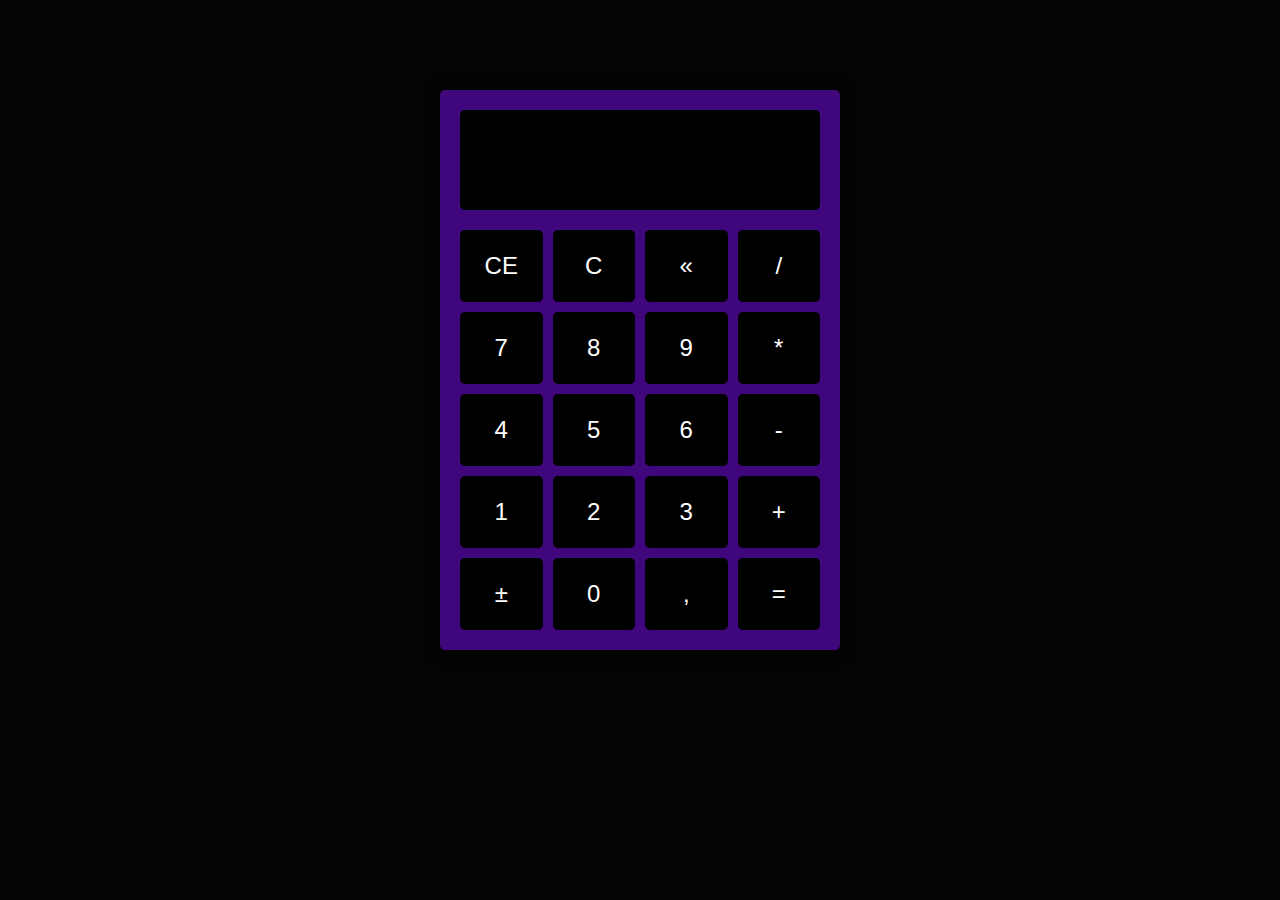
<file: calculadora/index.html>
<!DOCTYPE html>
<html lang="en">

<head>
    <meta charset="UTF-8">
    <meta name="viewport" content="width=device-width, initial-scale=1.0">
    <link rel="stylesheet" href="style.css">
    <title>calculadora</title>
</head>

<body>
    <div class="calculator">
        <div class="display" id="display"></div>
        <div class="calculator-buttons">
            <button id="limparDisplay">CE</button>
            <button id="limparCalculo">C</button>
            <button id="backspace">«</button>
            <button id="operadorDividir">/</button>
            <button id="tecla7">7</button>
            <button id="tecla8">8</button>
            <button id="tecla9">9</button>
            <button id="operadorMultiplicar">*</button>
            <button id="tecla4">4</button>
            <button id="tecla5">5</button>
            <button id="tecla6">6</button>
            <button id="operadorSubtrair">-</button>
            <button id="tecla1">1</button>
            <button id="tecla2">2</button>
            <button id="tecla3">3</button>
            <button id="operadorAdicionar">+</button>
            <button id="inverter">±</button>
            <button id="tecla0">0</button>
            <button id="decimal">,</button>
            <button id="igual">=</button>
        </div>
        <script src="calculadora.js"></script>
</body>

</html>
</file>
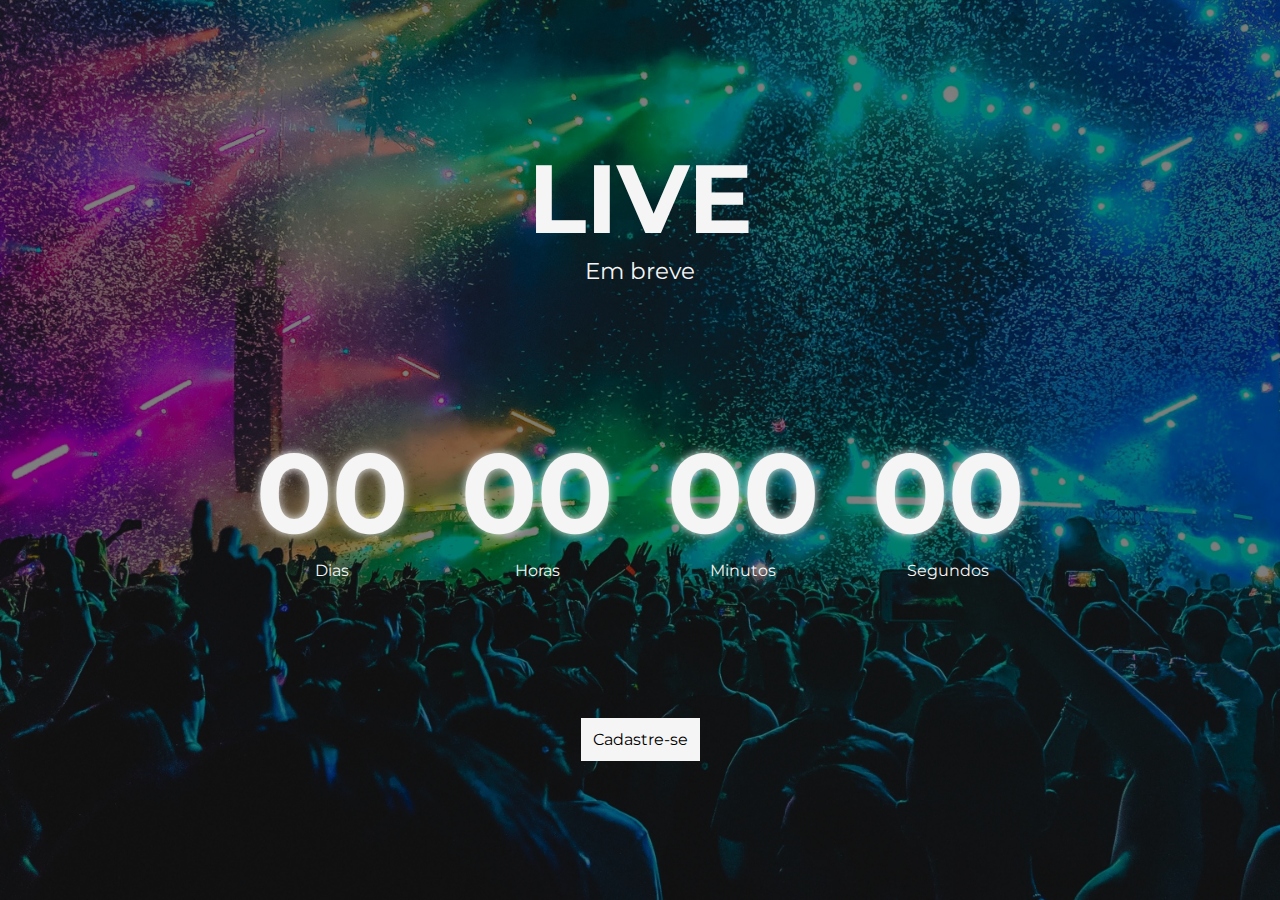
<file: countdown/index.html>
<!DOCTYPE html>
<html lang="pt-br">

<head>
    <meta charset="UTF-8">
    <meta name="viewport" content="width=device-width, initial-scale=1.0">
    <link rel="stylesheet" href="style.css">
    <link href="https://fonts.googleapis.com/css2?family=Montserrat:wght@700&display=swap" rel="stylesheet">
    <title>Count Down</title>
</head>

<body>
    <div class="container">
        <div class='title'>
            <h1>LIVE</h1>
            <p>Em breve</p>
        </div>

        <div class="countdown">
            <div>
                <h1 id="dias">00</h1>
                <p>Dias</p>
            </div>
            <div>
                <h1 id="horas">00</h1>
                <p>Horas</p>
            </div>
            <div>
                <h1 id="minutos">00</h1>
                <p>Minutos</p>
            </div>
            <div>
                <h1 id="segundos">00</h1>
                <p>Segundos</p>
            </div>
        </div>

        <div class='button'>
            <p>Cadastre-se</p>
        </div>
    </div>

    <script src="./main.js"></script>
</body>

</html>
</file>
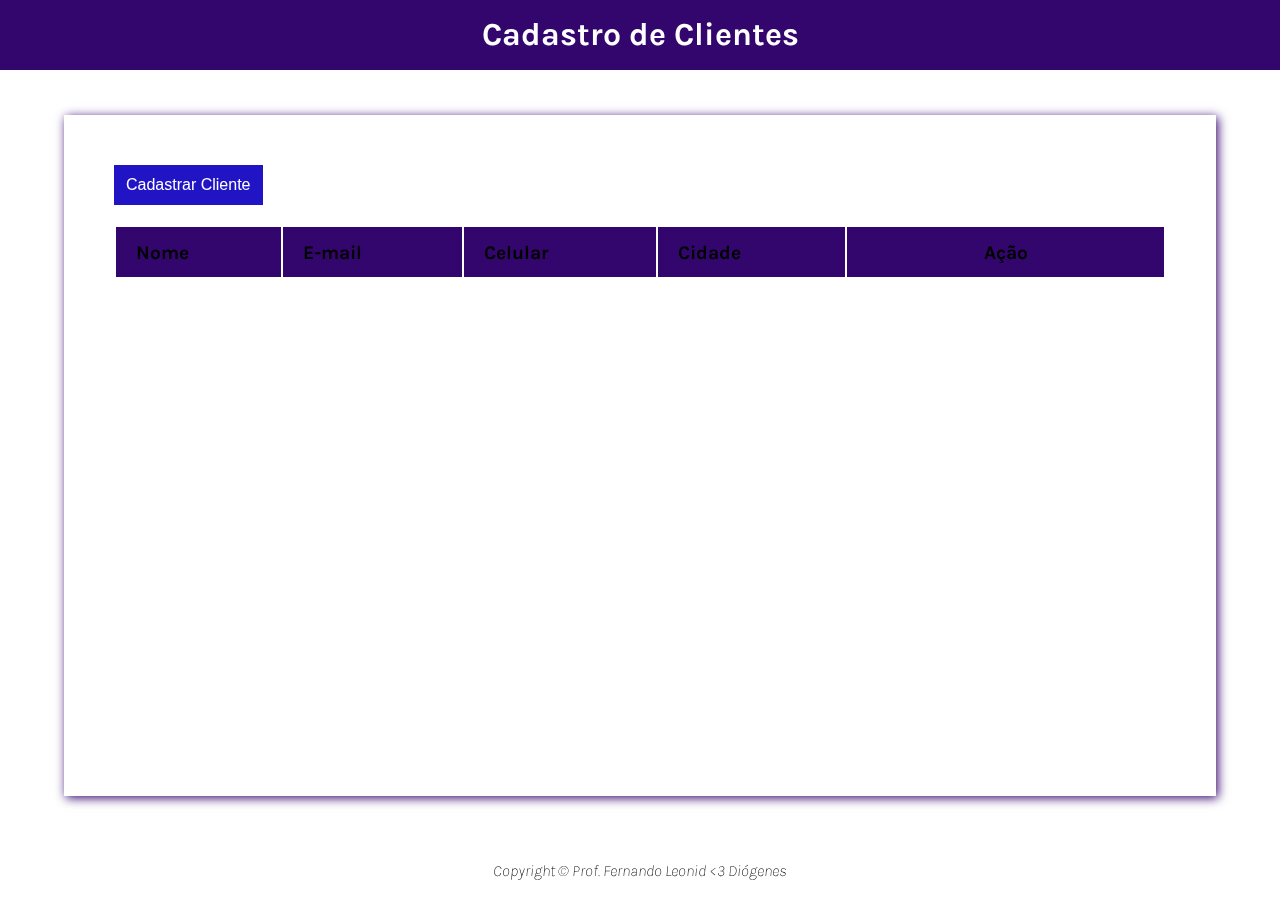
<file: crud/index.html>
<!DOCTYPE html>
<html lang="pt-BR">

<head>
    <meta charset="UTF-8">
    <meta http-equiv="X-UA-Compatible" content="IE=edge">
    <meta name="viewport" content="width=device-width, initial-scale=1.0">
    <link rel="preconnect" href="https://fonts.gstatic.com">
    <link href="https://fonts.googleapis.com/css2?family=Karla:ital,wght@0,400;0,700;1,200;1,800&display=swap"
        rel="stylesheet">
    <link rel="stylesheet" href="css/main.css">
    <link rel="stylesheet" href="css/button.css">
    <link rel="stylesheet" href="css/records.css">
    <link rel="stylesheet" href="css/modal.css">
    <script src="main.js" defer></script>
    <title>CRUD</title>
</head>

<body>
    <header>
        <h1 class="header-title">Cadastro de Clientes</h1>
    </header>
    <main>
        <button type="button" class="button blue mobile" id="cadastrarCliente">Cadastrar Cliente</button>
        <table id="tableClient" class="records">
            <thead>
                <tr>
                    <th>Nome</th>
                    <th>E-mail</th>
                    <th>Celular</th>
                    <th>Cidade</th>
                    <th>Ação</th>
                </tr>
            </thead>
            <tbody>

            </tbody>
        </table>
        <div class="modal" id="modal">
            <div class="modal-content">
                <header class="modal-header">
                    <h2>Novo Cliente</h2>
                    <span class="modal-close" id="modalClose">&#10006;</span>
                </header>
                <form id="form" class="modal-form">
                    <input type="text" id="nome" data-index="new" class="modal-field" placeholder="Nome do Cliente"
                        required>
                    <input type="email" id="email" data-index="new" class="modal-field" placeholder="e-mail do Cliente" required>
                    <input type="text" id="celular" class="modal-field" placeholder="Celular do Cliente" required>
                    <input type="text" id="cidade" class="modal-field" placeholder="Cidade do Cliente" required>
                </form>
                <footer class="modal-footer">
                    <button id="salvar" class="button green">Salvar</button>
                    <button id="cancelar" class="button blue">Cancelar</button>
                </footer>
            </div>
        </div>
    </main>
    <footer>
        Copyright &copy; Prof. Fernando Leonid <3 Diógenes
     </footer>
</body>

</html>
</file>
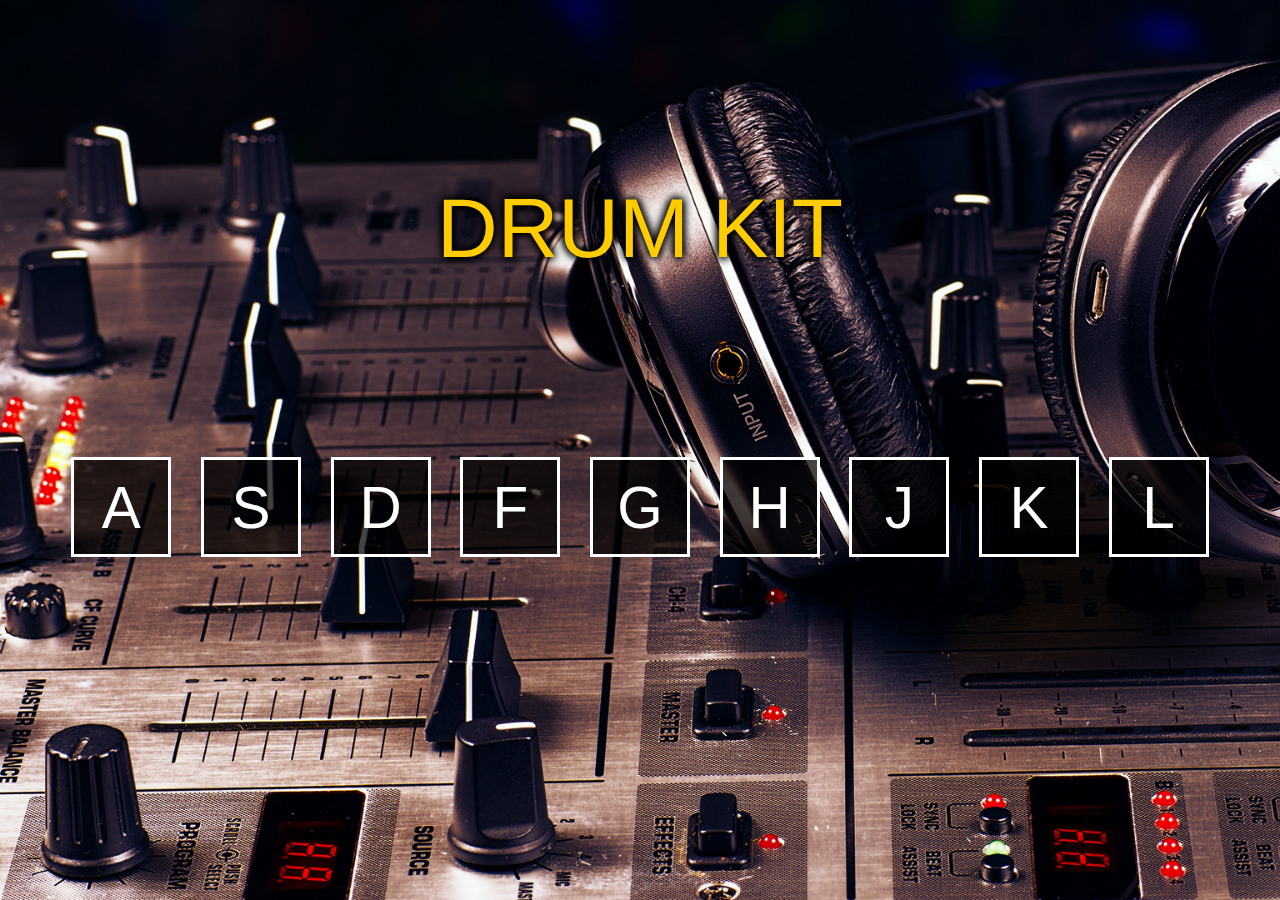
<file: drumkit/index.html>
<!DOCTYPE html>
<html lang="pt-br">
    <head>
        <meta charset="UTF-8">
        <meta name="viewport" content="width=device-width, initial-scale=1.0">
        <link rel="stylesheet" href="style.css">
        <title>DRUM KIT</title>
    </head>
    <body>
        <main>
            <diV class="title">DRUM KIT</div> 
            <div class="container" id="container">
                <!-- divs criadas pelo JS -->
            </div>
            <script src="./index.js"></script>
        </main>
    </body>
</html>
</file>
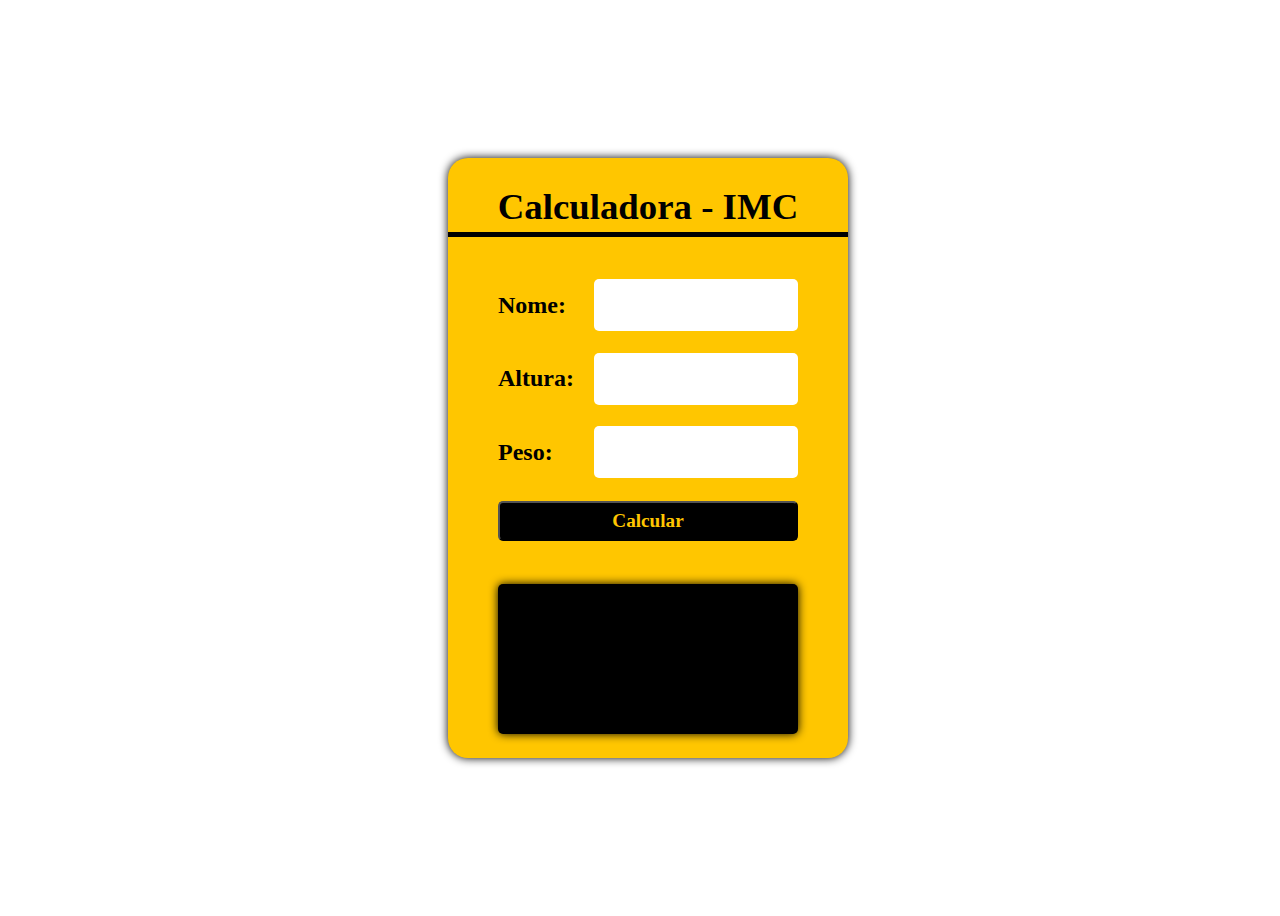
<file: IMC/index.html>
<!DOCTYPE html>
<html lang="en">

<head>
    <meta charset="UTF-8">
    <meta name="viewport" content="width=device-width, initial-scale=1.0">
    <title>IMC</title>
    <link rel="stylesheet" href="style.css">
</head>

<body>
    <main>
        <div class="container">
            <div class="title"> Calculadora - IMC </div>
            <div class="input">
                <label>Nome:</label>
                <input type="text" id='nome'>
            </div>
            <div class="input">
                <label>Altura:</label>
                <input type="number" id='altura'>
            </div>
            <div class="input">
                <label>Peso:</label>
                <input type="number" id='peso'>
            </div>
            <button id='calcular'>Calcular</button>

            <div class="result" id='resultado'></div>
        </div>
    </main>
    <script src="./imc.js"></script>
</body>

</html>
</file>
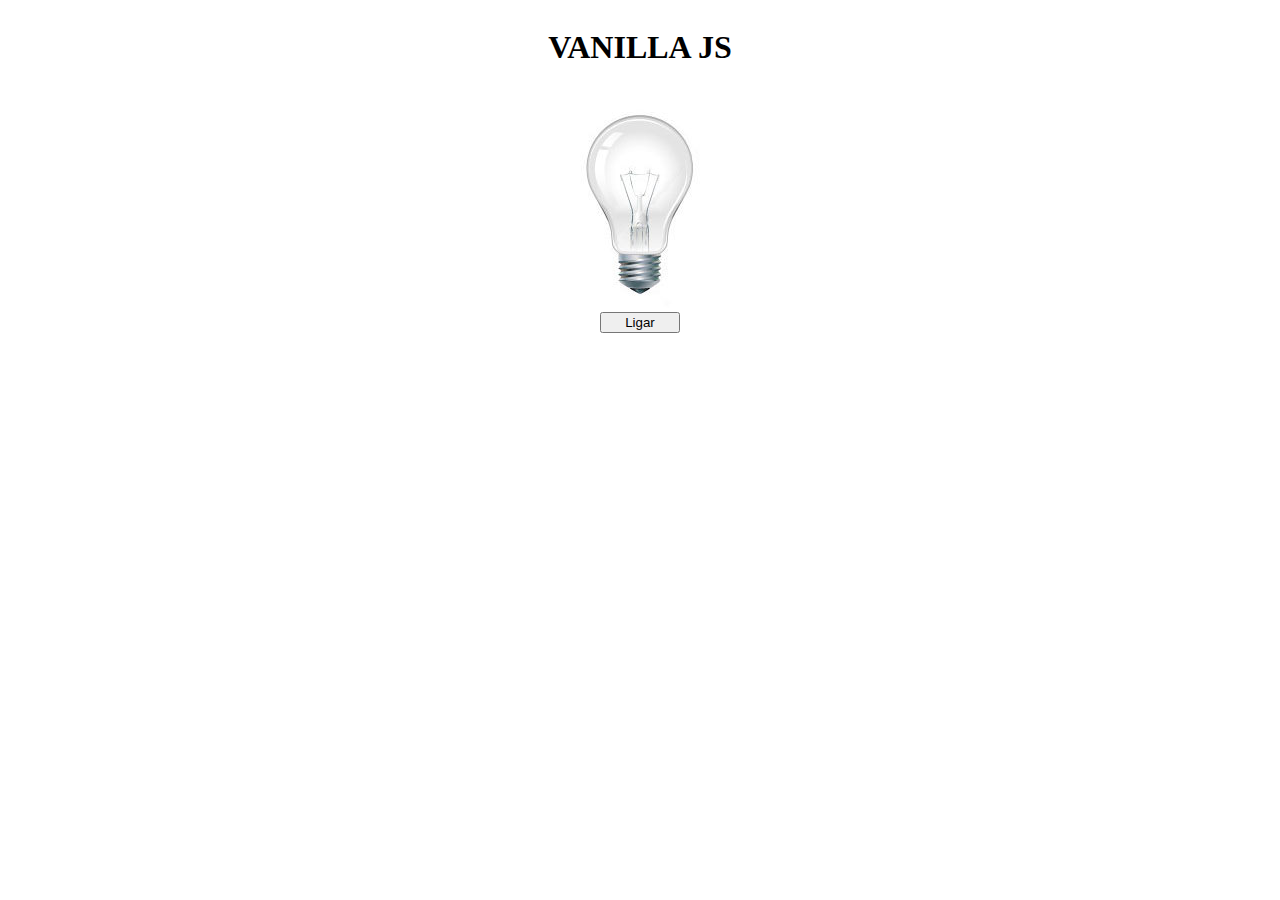
<file: lampada/index.html>
<!DOCTYPE html>
<html lang="en">

<head>
    <meta charset="UTF-8">
    <meta name="viewport" content="width=device-width, initial-scale=1.0">
    <link rel="stylesheet" href="style.css">
    <title>Lâmpada</title>
</head>

<body>
    <header>
        <h1>VANILLA JS</h1>
    </header>
    <main>
        <div>
            <img src="./img/desligada.jpg" alt="Lâmpada" id='lamp'>
        </div>
        <div>
            <button id='turnOnOff'>Ligar</button>
        </div>
    </main>
    <script src="./lampada.js"></script>
</body>

</html>
</file>
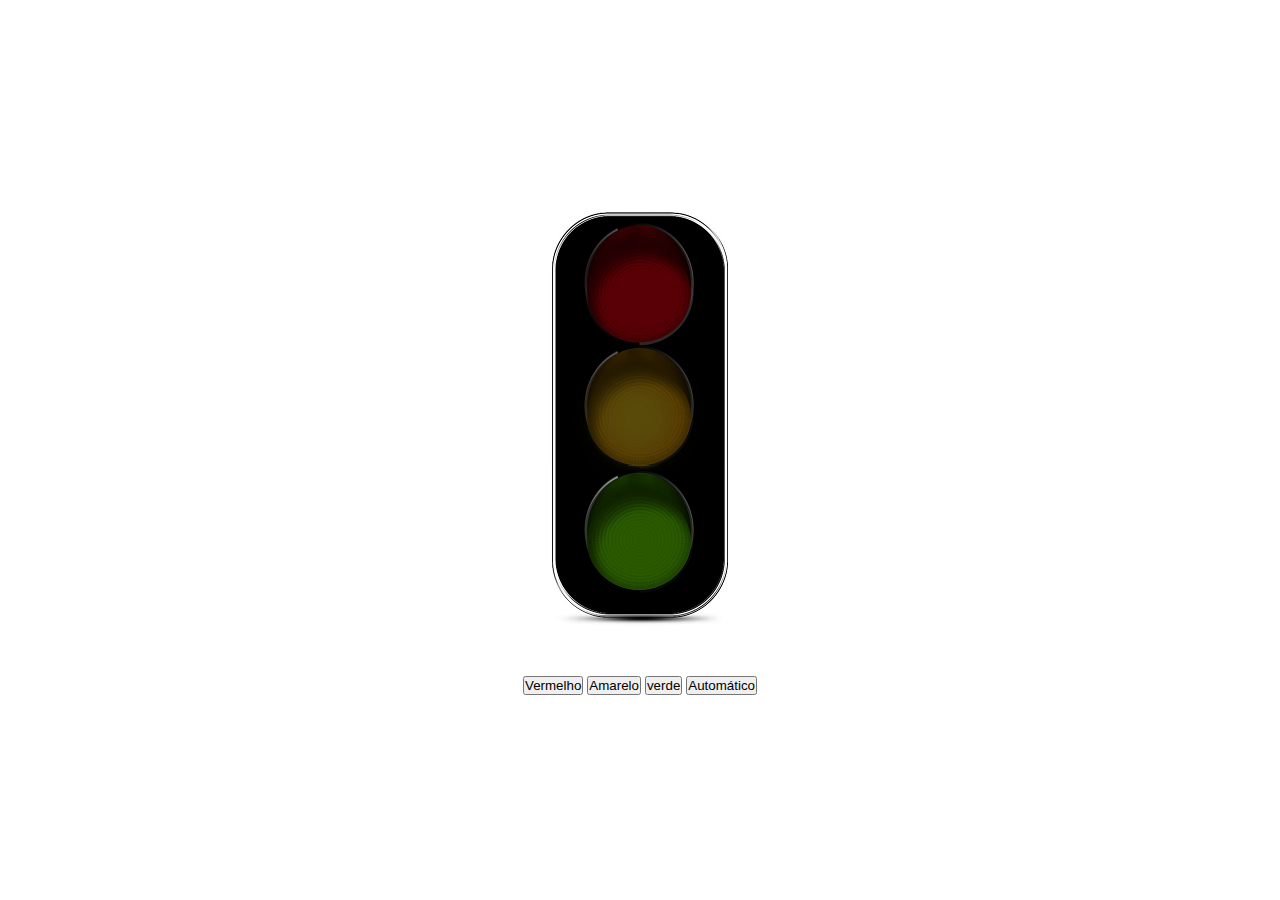
<file: semaforo/index.html>
<!DOCTYPE html>
<html lang="en">

<head>
    <meta charset="UTF-8">
    <meta name="viewport" content="width=device-width, initial-scale=1.0">
    <link rel="stylesheet" href="style.css">
    <title>Semáforo</title>
</head>

<body>

    <main>

        <div>
            <img src="./img/desligado.png" alt="Semaforo" id="img">
        </div>

        <div id="buttons">
            <button id="red" class="button">Vermelho</button>
            <button id="yellow" class="button">Amarelo</button>
            <button id="green" class="button">verde</button>
            <button id="automatic" class="button">Automático</button>
        </div>

    </main>
    <script src="./semaforo.js"></script>
</body>

</html>
</file>
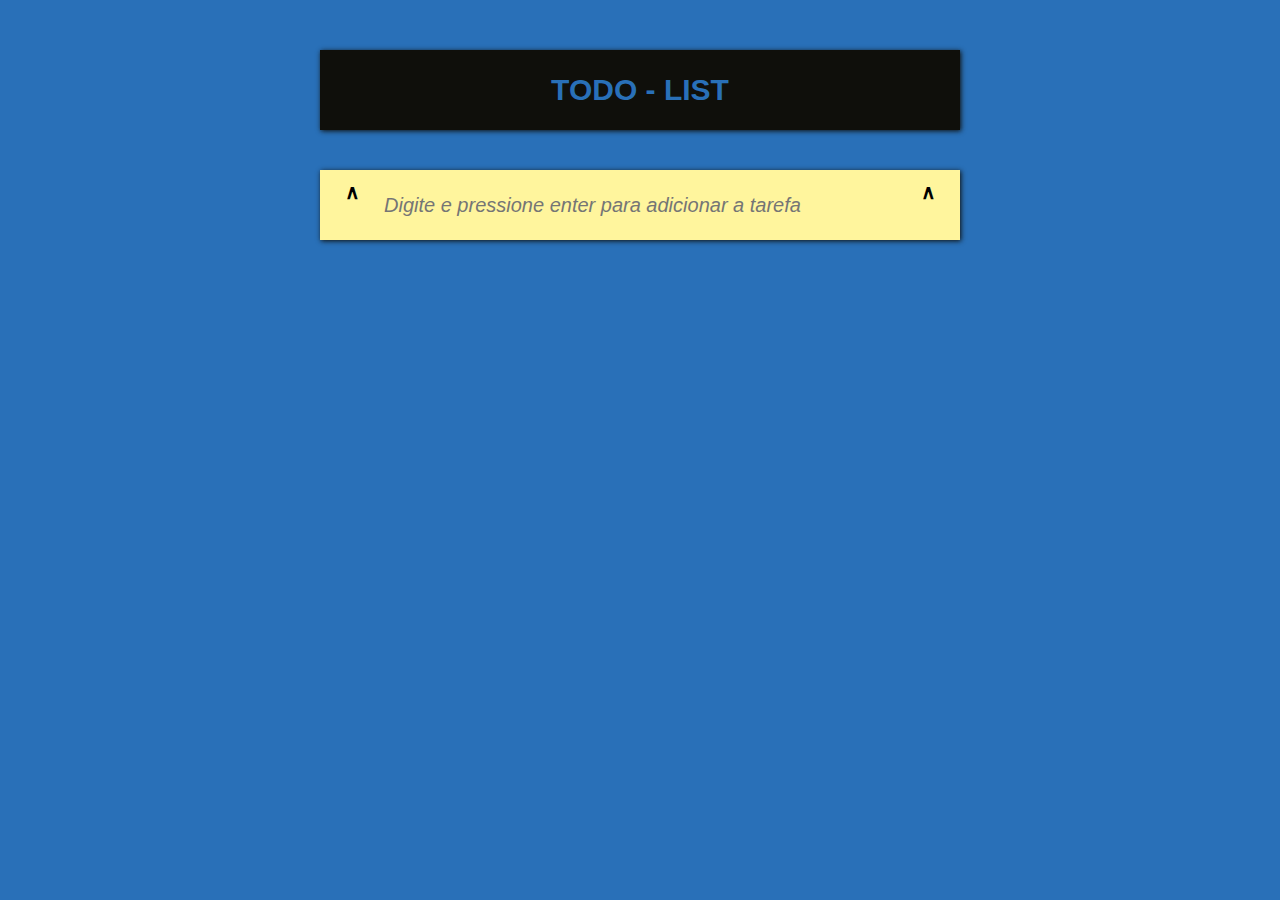
<file: todoList/index.html>
<!DOCTYPE html>
<html lang="pt-br">

<head>
    <meta charset="UTF-8">
    <meta name="viewport" content="width=device-width, initial-scale=1.0">
    <link rel="stylesheet" href="style.css">
    <title>todo-list</title>
</head>

<body>
    <div class="todo">
        <div class="todo__title">
            TODO - LIST
        </div>

        <div class="todo__list" id='todoList'>


        </div>

        <div class="todo__new-item" >
            <div>&and;</div>
            <input type="text" id="newItem" placeholder="Digite e pressione enter para adicionar a tarefa">
            <div>&and;</div>
        </div>
    </div>
    <script src="App.js"></script>
</body>

</html>
</file>
<file: calculadora/style.css>
* {
    margin: 0;
    padding: 0;
    box-sizing: border-box;
}

body {
    background-color: rgb(5, 3, 3);
    padding: 90px 0;
}

.calculator {
    width: 400px;
    margin: 0 auto;
    background-color: #3f077b;
    padding: 20px;
    border-radius: 5px;
    box-shadow: 0 0 15px black;
}

.display {
    display: flex;
    justify-content: flex-end;
    width: 100%;
    height: 100px;
    margin-bottom: 20px;
    padding: 15px;
    background-color: black;
    color: white;
    font: normal 4rem serif;
    overflow: hidden;
    border-radius: 5px;
}

.calculator-buttons {
    display: grid;
    grid-template-columns: 1fr 1fr 1fr 1fr;
    grid-gap: 10px;
}

.calculator button {
    background-color: rgb(0, 0, 0);
    color: white;
    padding: 20px;
    border-radius: 5px;
    font-size: 1.5rem;
    outline: none;
    cursor: pointer;
    border: 2px solid black;
}

button:hover {
    background-color: #1a097cf8;
    color: black;
}
</file>
<file: countdown/style.css>
* {
    margin: 0;
    padding: 0;
    box-sizing: border-box;
}

body {
    background-image: url('./bg.jpg');
    background-repeat: no-repeat;
    background-size: cover;
    color: whitesmoke;
    font-family: 'Montserrat', sans-serif;
    user-select: none;
}

.container {
    display: flex;
    flex-direction: column;
    width: 100vw;
    height: 100vh;
    align-items: center;
    justify-content: space-evenly;
    text-align: center;
    background-color: #00000080;
}

.title {
    font-size: calc(10px + 3vw);
}


.title p {
    font-size: calc(10px + 1vw);
}

.countdown {
    display: flex;
    width: 60vw;
    justify-content: space-between;
    flex-wrap: wrap;
}

.countdown h1 {
    font-size: calc(10px + 8vw);
    text-shadow: 0 0 10px whitesmoke;
}

.button {
    background-color: whitesmoke;
    color: black;
    padding: 10px;
    cursor: pointer;
    border: solid 2px whitesmoke;
}

.button:hover {
    background-color: black;
    color: whitesmoke;
    text-shadow: 0 0 10px whitesmoke;
}
</file>
<file: crud/css/main.css>
* {
    padding: 0;
    margin: 0;
    box-sizing: border-box;
}

:root {
    --primary-color: #33066e;
    --secundary-color: #FFF1CC;
    --shadow-color: #33066e;
    --text-color: #FFF;
}

body {
    /* background-color: black; */
    min-height: 100vh;
    display: flex;
    flex-direction: column;
    font-family: 'karla', sans-serif;
    position: relative;
}

header {
    background-color: var(--primary-color);
    height: 70px;
    text-align: center;
    line-height: 70px;
}

.header-title {
    color: rgb(255, 255, 255);
    font-size: 2rem;
}

main {
    flex-grow: 1;
    display: flex;
    flex-direction: column;
    align-items: flex-start;
    width: 90%;
    margin: 5vh auto;
    padding: 50px;
    box-shadow: 2px 2px 10px var(--shadow-color);
    gap: 20px;
}

footer {
    width: 100;
    text-align: center;
    font-weight: 200;
    font-style: italic;
    padding: 20px;
}

@media (max-width:480px) {
    header {
        position: fixed;
        width: 100%;
    }

    .header-title {
        font-size: 1.5rem;
    }

    main {
        padding: 0;
        margin: 20px 0 0 0;
        width: 100%;
        box-shadow: none;
    }
}
</file>
<file: crud/css/button.css>
.button {
    border-style: none;
    height: 40px;
    padding: 6px 12px;
    background-color: black;
    color: white;
    font-size: 1rem;
    cursor: pointer;
    transition: box-shadow .6s ease;
}

.button.blue {
    background-color: #1c10c4fb;
}

button.green {
    background-color: #0c9f4e;
}

button.red {
    background-color: #FF4949;
}               

.button:hover {
    box-shadow: inset 200px 0 0 #00000055;
}

@media(max-width:480px) {
    .button.mobile {
        color: transparent;
        font-size: 0;
        width: 50px;
        height: 50px;
        border-radius: 50%;
        position: fixed;
        top: 90vh;
        left: 80vw;
    }

    .button.mobile::before {
        content: "+";
        color: black;
        font-size: 2rem;
        width: 100%;
        height: 100%;
    }
}
</file>
<file: crud/css/records.css>
.records {
    width: 100%;
    user-select: none;
    text-align: left;
}

.records th {
    height: 50px;
    background-color: var(--primary-color);
    padding-left: 20px;
    font-size: 1.2rem;
}

.records td {
    height: 50px;
    padding-left: 20px;
}

.records th:last-child,
.records td:last-child {
    padding: 0;
    min-width: 140px;
    text-align: center;
}

.records tr:hover {
    background-color: var(--secundary-color);
}

@media(max-width:480px) {
    .records {
        border-spacing: 5px;
    }

    .records thead {
        display: none;
    }

    .records tr {
        box-shadow: 0 1px 3px var(--shadow-color);
    }

    .records td:not(:first-child) {
        display: flex;
        justify-content: space-between;
        padding: 0 20px;
    }

    .records td {
        margin: 10px 0;
    }

    .records tr:hover {
        background-color: inherit;
    }
}
</file>
<file: crud/css/modal.css>
.modal {
    position: fixed;
    top: 0;
    left: 0;
    width: 100%;
    height: 100%;
    background: #00000090;
    opacity: 0;
    z-index: -1;
}

.modal.active {
    opacity: 1;
    z-index: 1;
}

.modal-content {
    display: flex;
    flex-direction: column;
    gap: 20px;
    width: 50vw;
    margin: 15vh auto;
    padding-bottom: 20px;
    background-color: white;
    box-shadow: 1px 1px 10px black;
}

.modal-header {
    display: flex;
    position: relative;
    justify-content: center;
    height: 40px;
    line-height: 40px;
    font-size: 1rem;
}



.modal-close {
    position: absolute;
    right: 0;
    display: block;
    width: 40px;
    height: 40px;
    text-align: center;
    user-select: none;
    cursor: pointer;
}

.modal-close:hover {
    background-color: #FF4949;
    color: white;
}

.modal-form {
    display: flex;
    justify-content: space-between;
    flex-wrap: wrap;
    gap: 20px;
    padding: 0 20px;
}

.modal-field {
    width: calc(50% - 10px);
    height: 40px;
    outline-style: none;
    border-style: none;
    box-shadow: 0 0 2px black;
    padding: 0 10px;
    font-size: 1rem;
}

.modal-field:focus {
    border: 2px solid var(--primary-color);
    box-shadow: 0 0 3px var(--primary-color);
}


.modal-footer {
    background-color: inherit;
    text-align: right;
    padding: 0 20px;
}

@media (max-width:480px) {
    .modal {
        top: 100%;
        transition: all 1s ease;
    }

    .modal.active {
        top: 0;
    }

    .modal-content {
        margin: 0;
        width: 100%;
        position: fixed;
    }

    .modal-field {
        width: 100%;
    }
}
</file>
<file: drumkit/style.css>
* {
    margin: 0;
    padding: 0;
    box-sizing: border-box;
}

body {
    background-image: url('./img/back.jpg');
    background-size: cover;
    width: 100vw;
    height: 100vh;
    font-family: 'Open Sans', sans-serif;
}

main {
    display: flex;
    flex-direction: column;
}

.title {
    color: #ffcc00;
    margin: 20vh auto;
    font-size: calc(5vw + 20px);
    text-shadow: 0 0 10px black,
        0 0 10px black,
        0 0 10px black;
}

.container {
    width: 90vw;
    height: 100px;
    margin: 0 auto;
    display: flex;
    flex-wrap: wrap;
    align-items: center;
    justify-content: space-around;
    gap: 15px;
}

.key {
    display: flex;
    width: 100px;
    height: 100px;
    align-items: center;
    justify-content: center;
    background-color: #000000BB;
    color: white;
    font-size: calc(3vw + 20px);
    border: 3px solid white;
    user-select: none;
    cursor: pointer;
    transition: transform .2s;
}

.active {
    transform: scale(1.3);
    border-color: #ffcc00;
    box-shadow: 0 0 50px #ffcc00;
}
</file>
<file: IMC/style.css>
main {
    display: flex;
    width: 100vw;
    height: 100vh;
    justify-content: center;
    align-items: center;

}

.container {
    display: flex;
    flex-direction: column;
    background: rgb(255, 198, 0);
    width: 400px;
    height: 600px;
    align-items: center;
    justify-content: space-evenly;
    border-radius: 20px;
    box-shadow: 0 0 10px black;
}

.title {
    display: flex;
    justify-content: center;
    align-items: center;
    width: 100%;
    height: 50px;
    font: bold 2.3rem serif;
    border-bottom: solid 5px black;
    margin-bottom: 20px;
}

.input {
    display: flex;
    width: 300px;
    height: 50px;
    justify-content: space-between;
    align-items: center;
}

.input input {
    width: 200px;
    height: 50px;
    border-radius: 5px;
    border: none;
    outline: 0;
    font: bold 1.5rem serif;
    text-align: center;
}

.input label {
    font: bold 1.5rem serif;
}

button {
    width: 300px;
    height: 40px;
    font: bold 1.2rem serif;
    background: #000;
    color: rgb(255, 198, 0);
    outline: none;
    border-radius: 5px;
    cursor: pointer;
}

.result {
    display: flex;
    margin-top: 20px;
    align-items: center;
    width: 300px;
    height: 150px;
    border-radius: 5px;
    font: italic 1.5rem serif;
    box-shadow: 0px 0px 10px black;
    background: #000;
    color: rgb(255, 198, 0);
    padding: 20px;
    box-sizing: border-box;
    user-select: none;
}
</file>
<file: lampada/style.css>
header,
main {
    display: flex;
    flex-direction: column;
    align-items: center;
}

button {

    width: 80px;
}
</file>
<file: semaforo/style.css>
* {
    margin: 0;
    padding: 0;
    box-sizing: border-box;
}

main {
    display: flex;
    height: 100vh;
    flex-direction: column;
    align-items: center;
    justify-content: center;
    gap: 5vh;
}

.button {
    width: 80pxs;
}
</file>
<file: todoList/style.css>
:root {
    --primary-color: #2970b8;
    --secondary-color: #0F0F0B;
}

* {
    margin: 0;
    padding: 0;
    box-sizing: border-box;
}
html {
    font-size: 62.5%;
}

body {
    background-color: var(--primary-color);
    font: bold 2rem 'Open Sans', sans-serif;
}

.todo {
    display: flex;
    width: 50vw;
    flex-direction: column;
    align-items: center;
    margin: 0 auto;
    gap: 15px;
}

.todo__title {
    display: flex;
    background-color: var(--secondary-color);
    width: 100%;
    height: 80px;
    justify-content: center;
    align-items: center;
    margin-top: 50px;
    box-shadow: 1px 1px 5px var(--secondary-color);
    font-size: 3rem;
    color: var(--primary-color);
}

.todo__list {
    display: flex;
    width: 100%;
    flex-direction: column;
    gap: 10px;
}

.todo__item{
    display: flex;
    width: 100%;
    height: 60px;
    justify-content: space-between;
    align-items: center;
    padding: 5px;
    box-shadow: 1px 1px 5px var(--secondary-color);
}
.todo__item > div {
    width: 80%;
}
.todo__item:hover {
    cursor: pointer;
    transition: all .5s ease;
    background-color: var(--secondary-color);
    color: var(--primary-color);
}


.todo__item > input[type='text'] {
    border: none;
    width: 80%;
    font: inherit;
}

.todo__item > input[type='button'],
.todo__item > input[type='checkbox'] {
    width: 30px;
    height: 30px;
    font: inherit;
}


.todo__item > input[type='checkbox']:checked  + div {
    text-decoration:line-through;
}

.todo__new-item{
    display: flex;
    background-color: #fff59d;
    width: 100%;
    height: 70px;
    justify-content: space-evenly;
    padding: 10px 0;
    box-shadow: 1px 1px 5px var(--secondary-color);
    margin: 10px;
    font: inherit;
}

.todo__new-item > input{
    background-color: #fff59d;
    border: none;
    width: 80%;
    outline: none;
    font: inherit;
}

.todo__new-item > input::placeholder {
    font-style: italic;
    font-weight: normal;
}
</file>
